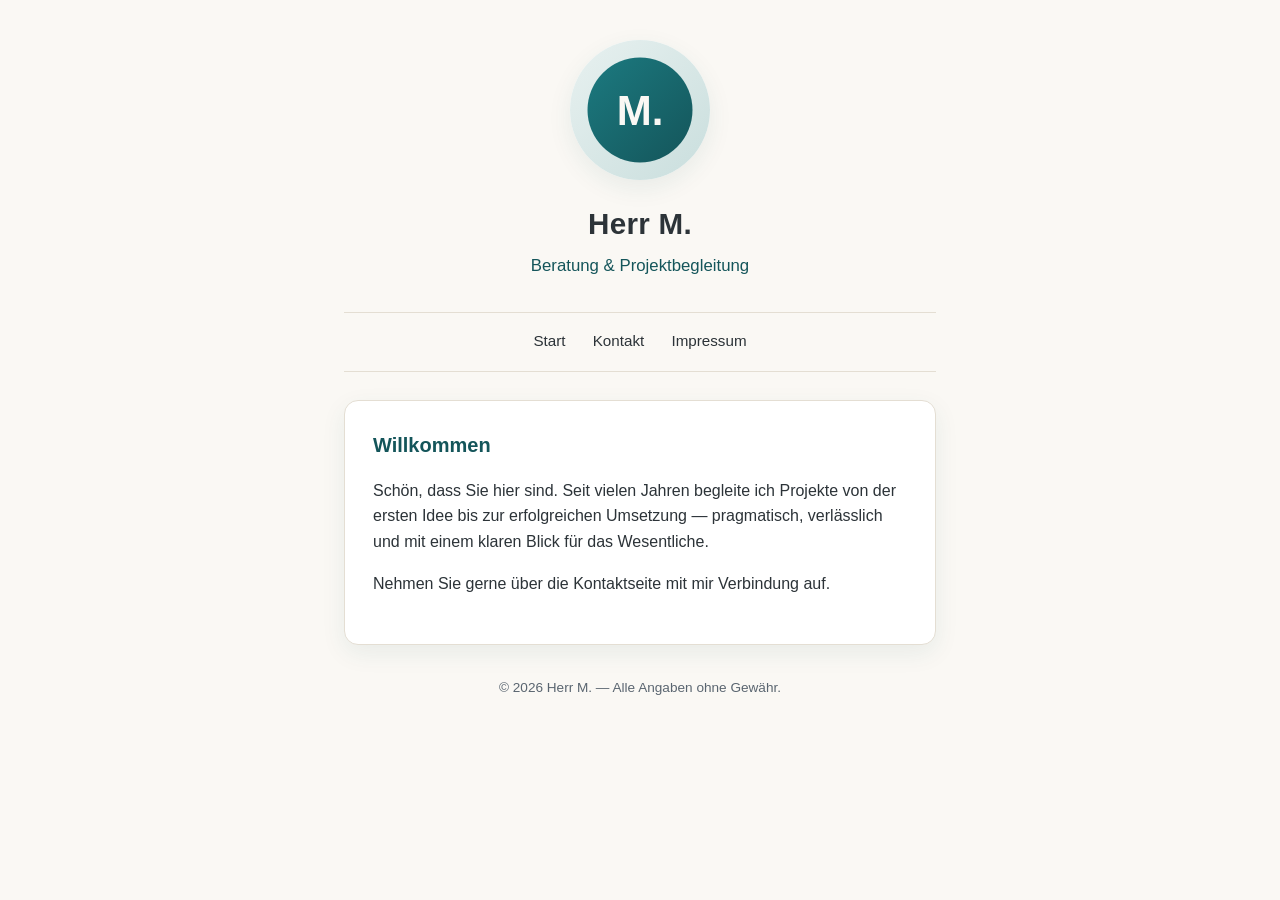
<file: index.html>
<!doctype html>
<html lang="de">
<head>
  <meta charset="utf-8" />
  <meta name="viewport" content="width=device-width, initial-scale=1" />
  <title>Herr M. — Beratung &amp; Projektbegleitung</title>
  <link rel="stylesheet" href="css/stil.css" />
</head>
<body>
  <div class="karte">
    <header class="kopf">
      <div class="portrait">
        <img src="assets/foto-herr-m.svg" alt="Portrait-Platzhalter von Herrn M." width="140" height="140" />
      </div>
      <h1>Herr M.</h1>
      <p class="untertitel">Beratung &amp; Projektbegleitung</p>
    </header>

    <nav class="navigation">
      <a href="index.html">Start</a>
      <a href="kontakt.html">Kontakt</a>
      <a href="impressum.html">Impressum</a>
    </nav>

    <main>
      <h2>Willkommen</h2>
      <p>
        Schön, dass Sie hier sind. Seit vielen Jahren begleite ich Projekte
        von der ersten Idee bis zur erfolgreichen Umsetzung — pragmatisch,
        verlässlich und mit einem klaren Blick für das Wesentliche.
      </p>
      <p>
        Nehmen Sie gerne über die Kontaktseite mit mir Verbindung auf.
      </p>
    </main>

    <footer class="fuss">
      <p>&copy; 2026 Herr M. — Alle Angaben ohne Gewähr.</p>
    </footer>
  </div>
</body>
</html>
</file>
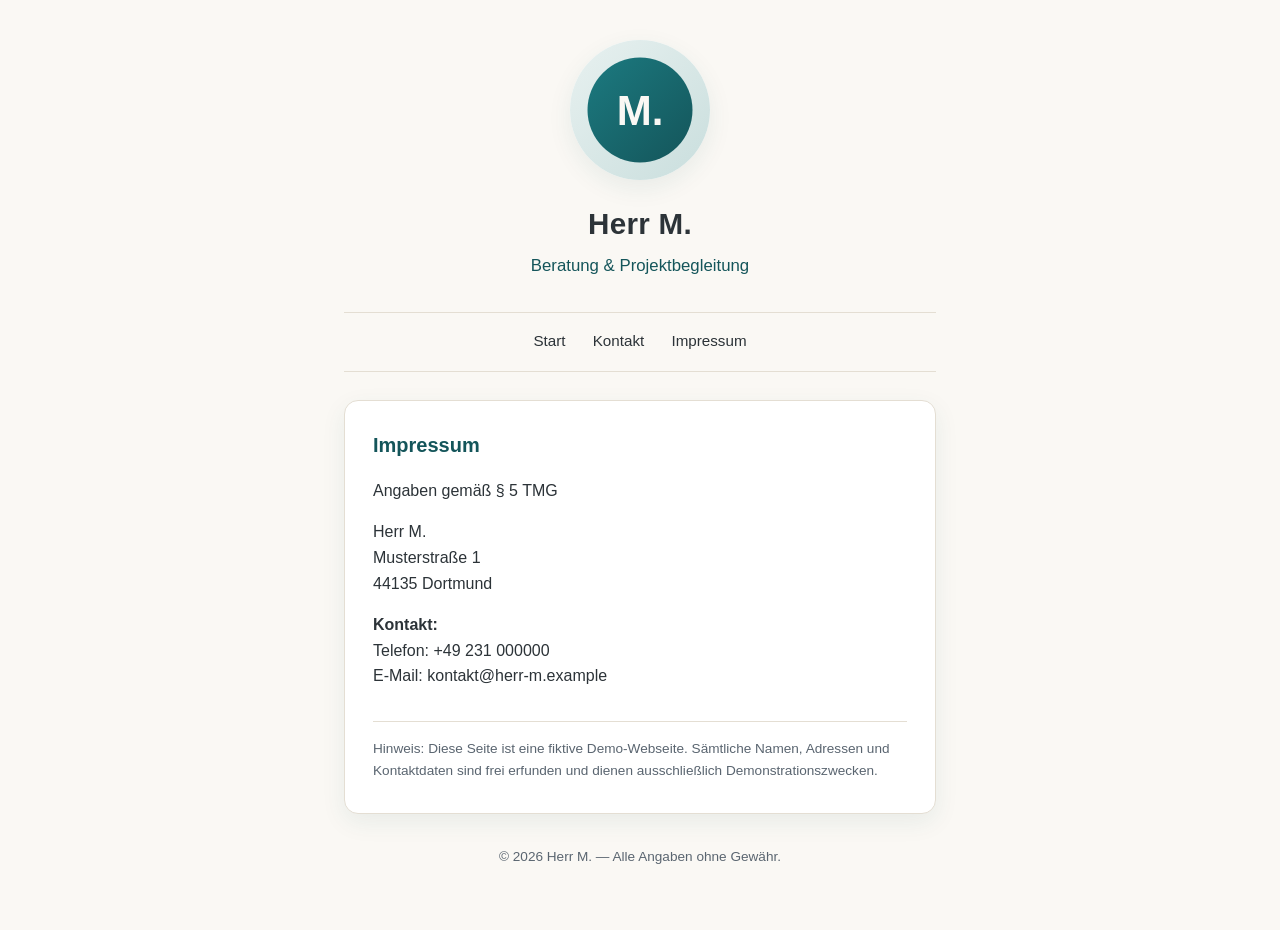
<file: impressum.html>
<!doctype html>
<html lang="de">
<head>
  <meta charset="utf-8" />
  <meta name="viewport" content="width=device-width, initial-scale=1" />
  <title>Impressum — Herr M.</title>
  <link rel="stylesheet" href="css/stil.css" />
</head>
<body>
  <div class="karte">
    <header class="kopf">
      <div class="portrait">
        <img src="assets/foto-herr-m.svg" alt="Portrait-Platzhalter von Herrn M." width="140" height="140" />
      </div>
      <h1>Herr M.</h1>
      <p class="untertitel">Beratung &amp; Projektbegleitung</p>
    </header>

    <nav class="navigation">
      <a href="index.html">Start</a>
      <a href="kontakt.html">Kontakt</a>
      <a href="impressum.html">Impressum</a>
    </nav>

    <main>
      <h2>Impressum</h2>
      <p>Angaben gemäß § 5 TMG</p>
      <p>
        Herr M.<br />
        Musterstraße 1<br />
        44135 Dortmund
      </p>

      <p><strong>Kontakt:</strong><br />
        Telefon: +49 231 000000<br />
        E-Mail: kontakt@herr-m.example
      </p>

      <div class="impressum-hinweis">
        Hinweis: Diese Seite ist eine fiktive Demo-Webseite. Sämtliche
        Namen, Adressen und Kontaktdaten sind frei erfunden und dienen
        ausschließlich Demonstrationszwecken.
      </div>
    </main>

    <footer class="fuss">
      <p>&copy; 2026 Herr M. — Alle Angaben ohne Gewähr.</p>
    </footer>
  </div>
</body>
</html>
</file>
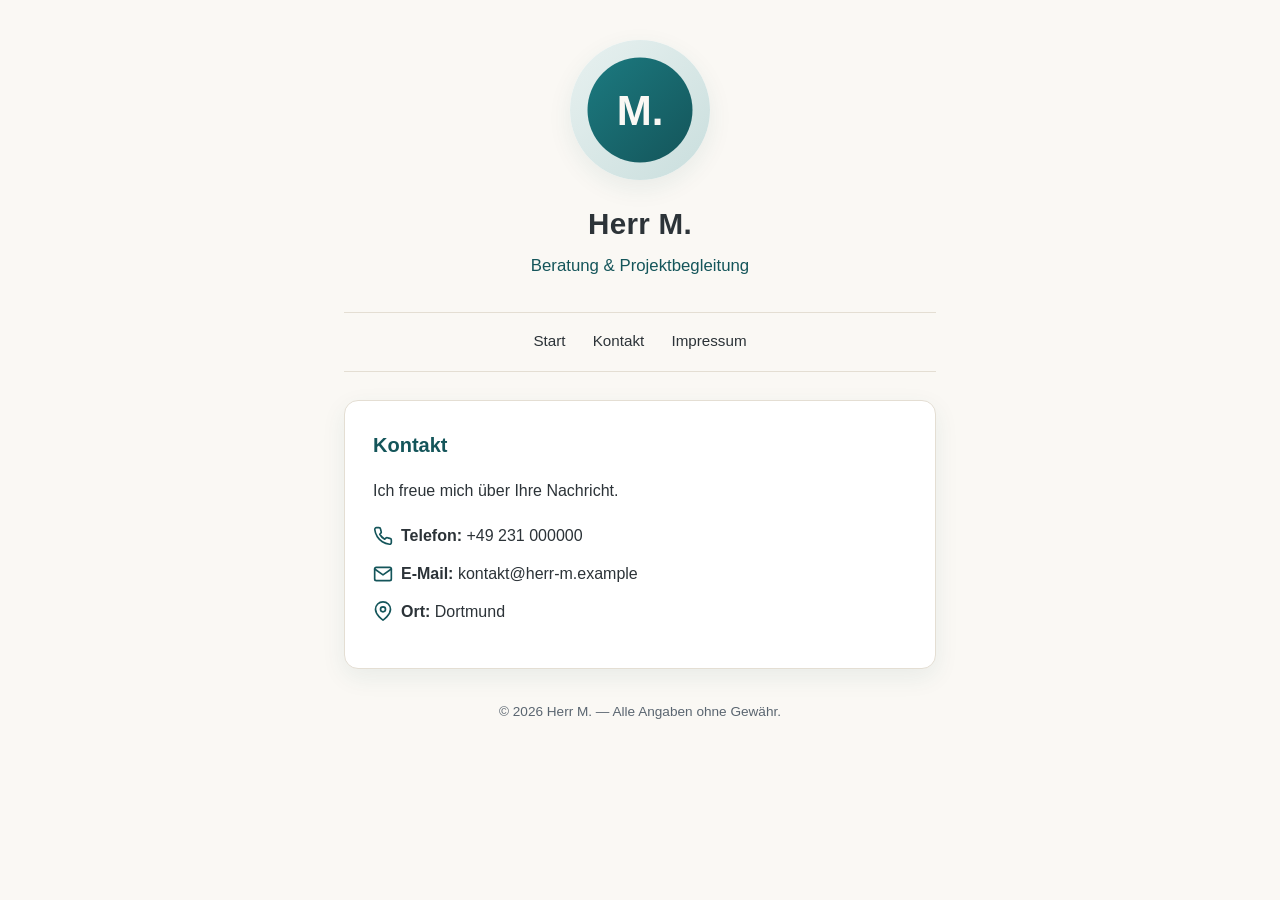
<file: kontakt.html>
<!doctype html>
<html lang="de">
<head>
  <meta charset="utf-8" />
  <meta name="viewport" content="width=device-width, initial-scale=1" />
  <title>Kontakt — Herr M.</title>
  <link rel="stylesheet" href="css/stil.css" />
</head>
<body>
  <div class="karte">
    <header class="kopf">
      <div class="portrait">
        <img src="assets/foto-herr-m.svg" alt="Portrait-Platzhalter von Herrn M." width="140" height="140" />
      </div>
      <h1>Herr M.</h1>
      <p class="untertitel">Beratung &amp; Projektbegleitung</p>
    </header>

    <nav class="navigation">
      <a href="index.html">Start</a>
      <a href="kontakt.html">Kontakt</a>
      <a href="impressum.html">Impressum</a>
    </nav>

    <main>
      <h2>Kontakt</h2>
      <p>Ich freue mich über Ihre Nachricht.</p>

      <div class="kontakt-icons">
        <div class="icon-zeile">
          <svg class="icon-einheitlich" viewBox="0 0 24 24" fill="none" stroke="currentColor" stroke-width="2" stroke-linecap="round" stroke-linejoin="round" aria-hidden="true">
            <path d="M22 16.92v3a2 2 0 0 1-2.18 2 19.79 19.79 0 0 1-8.63-3.07 19.5 19.5 0 0 1-6-6 19.79 19.79 0 0 1-3.07-8.67A2 2 0 0 1 4.11 2h3a2 2 0 0 1 2 1.72c.127.96.362 1.903.7 2.81a2 2 0 0 1-.45 2.11L8.09 9.91a16 16 0 0 0 6 6l1.27-1.27a2 2 0 0 1 2.11-.45c.907.338 1.85.573 2.81.7A2 2 0 0 1 22 16.92z"></path>
          </svg>
          <span><strong>Telefon:</strong> +49 231 000000</span>
        </div>
        <div class="icon-zeile">
          <svg class="icon-einheitlich" viewBox="0 0 24 24" fill="none" stroke="currentColor" stroke-width="2" stroke-linecap="round" stroke-linejoin="round" aria-hidden="true">
            <path d="M4 4h16c1.1 0 2 .9 2 2v12c0 1.1-.9 2-2 2H4c-1.1 0-2-.9-2-2V6c0-1.1.9-2 2-2z"></path>
            <polyline points="22,6 12,13 2,6"></polyline>
          </svg>
          <span><strong>E-Mail:</strong> kontakt@herr-m.example</span>
        </div>
        <div class="icon-zeile">
          <svg class="icon-einheitlich" viewBox="0 0 24 24" fill="none" stroke="currentColor" stroke-width="2" stroke-linecap="round" stroke-linejoin="round" aria-hidden="true">
            <path d="M21 10c0 7-9 13-9 13s-9-6-9-13a9 9 0 0 1 18 0z"></path>
            <circle cx="12" cy="10" r="3"></circle>
          </svg>
          <span><strong>Ort:</strong> Dortmund</span>
        </div>
      </div>
    </main>

    <footer class="fuss">
      <p>&copy; 2026 Herr M. — Alle Angaben ohne Gewähr.</p>
    </footer>
  </div>
</body>
</html>
</file>
<file: css/stil.css>
/* Visitenkarten-Webseite für Herrn M. — zentrales Stylesheet */

:root {
  --farbe-hintergrund: #faf8f4;
  --farbe-karte: #ffffff;
  --farbe-text: #2c3338;
  --farbe-text-schwach: #5a6570;
  --farbe-akzent: #14555a;
  --farbe-akzent-hell: #1c7a80;
  --farbe-rahmen: #e4ded3;
  --radius: 14px;
  --schatten: 0 8px 24px rgba(20, 85, 90, 0.08);
}

* {
  box-sizing: border-box;
}

html,
body {
  margin: 0;
  padding: 0;
}

body {
  background-color: var(--farbe-hintergrund);
  color: var(--farbe-text);
  font-family: "Helvetica Neue", Arial, "Segoe UI", sans-serif;
  line-height: 1.6;
  min-height: 100vh;
  display: flex;
  flex-direction: column;
}

.karte {
  width: 100%;
  max-width: 640px;
  margin: 0 auto;
  padding: 2.5rem 1.5rem 3rem;
  flex: 1;
}

header.kopf {
  text-align: center;
  margin-bottom: 2rem;
}

.portrait {
  width: 140px;
  height: 140px;
  border-radius: 50%;
  overflow: hidden;
  margin: 0 auto 1.25rem;
  box-shadow: var(--schatten);
  background-color: var(--farbe-karte);
}

.portrait img {
  width: 100%;
  height: 100%;
  display: block;
}

h1 {
  margin: 0 0 0.35rem;
  font-size: 1.85rem;
  font-weight: 600;
  letter-spacing: 0.01em;
}

.untertitel {
  margin: 0;
  color: var(--farbe-akzent);
  font-size: 1.05rem;
  font-weight: 500;
}

nav.navigation {
  display: flex;
  justify-content: center;
  gap: 1.5rem;
  margin: 1.75rem 0;
  padding: 0.75rem 0;
  border-top: 1px solid var(--farbe-rahmen);
  border-bottom: 1px solid var(--farbe-rahmen);
}

nav.navigation a {
  color: var(--farbe-text);
  text-decoration: none;
  font-size: 0.95rem;
  font-weight: 500;
  padding: 0.25rem 0.1rem;
  border-bottom: 2px solid transparent;
  transition: border-color 0.15s ease, color 0.15s ease;
}

nav.navigation a:hover,
nav.navigation a:focus {
  color: var(--farbe-akzent);
  border-bottom-color: var(--farbe-akzent-hell);
}

main {
  background-color: var(--farbe-karte);
  border: 1px solid var(--farbe-rahmen);
  border-radius: var(--radius);
  padding: 1.75rem 1.75rem 2rem;
  box-shadow: var(--schatten);
}

main h2 {
  margin-top: 0;
  font-size: 1.25rem;
  color: var(--farbe-akzent);
}

main p {
  color: var(--farbe-text);
}

.kontakt-zeile {
  margin: 0.6rem 0;
}

.kontakt-zeile strong {
  color: var(--farbe-text-schwach);
  font-weight: 500;
  display: inline-block;
  min-width: 90px;
}

/* Kontakt-Icons — verwendet auf der Kontaktseite */
.kontakt-icons {
  margin-top: 1.25rem;
}

.kontakt-icons .icon-zeile {
  display: flex;
  align-items: center;
  margin-bottom: 0.75rem;
}

.kontakt-icons svg {
  flex-shrink: 0;
  color: var(--farbe-akzent);
}

.icon-einheitlich {
  width: 20px;
  height: 20px;
  vertical-align: middle;
  margin-right: 8px;
}

.impressum-hinweis {
  margin-top: 2rem;
  padding-top: 1rem;
  border-top: 1px solid var(--farbe-rahmen);
  font-size: 0.85rem;
  color: var(--farbe-text-schwach);
}

footer.fuss {
  text-align: center;
  margin-top: 2rem;
  font-size: 0.85rem;
  color: var(--farbe-text-schwach);
}

footer.fuss a {
  color: var(--farbe-text-schwach);
}

@media (max-width: 480px) {
  .karte {
    padding: 1.75rem 1.1rem 2.5rem;
  }

  h1 {
    font-size: 1.55rem;
  }

  nav.navigation {
    gap: 1rem;
  }
}

/* Farbwelt: erste Abstimmung mit Herrn M. -- Akzent minimal waermer */
</file>
